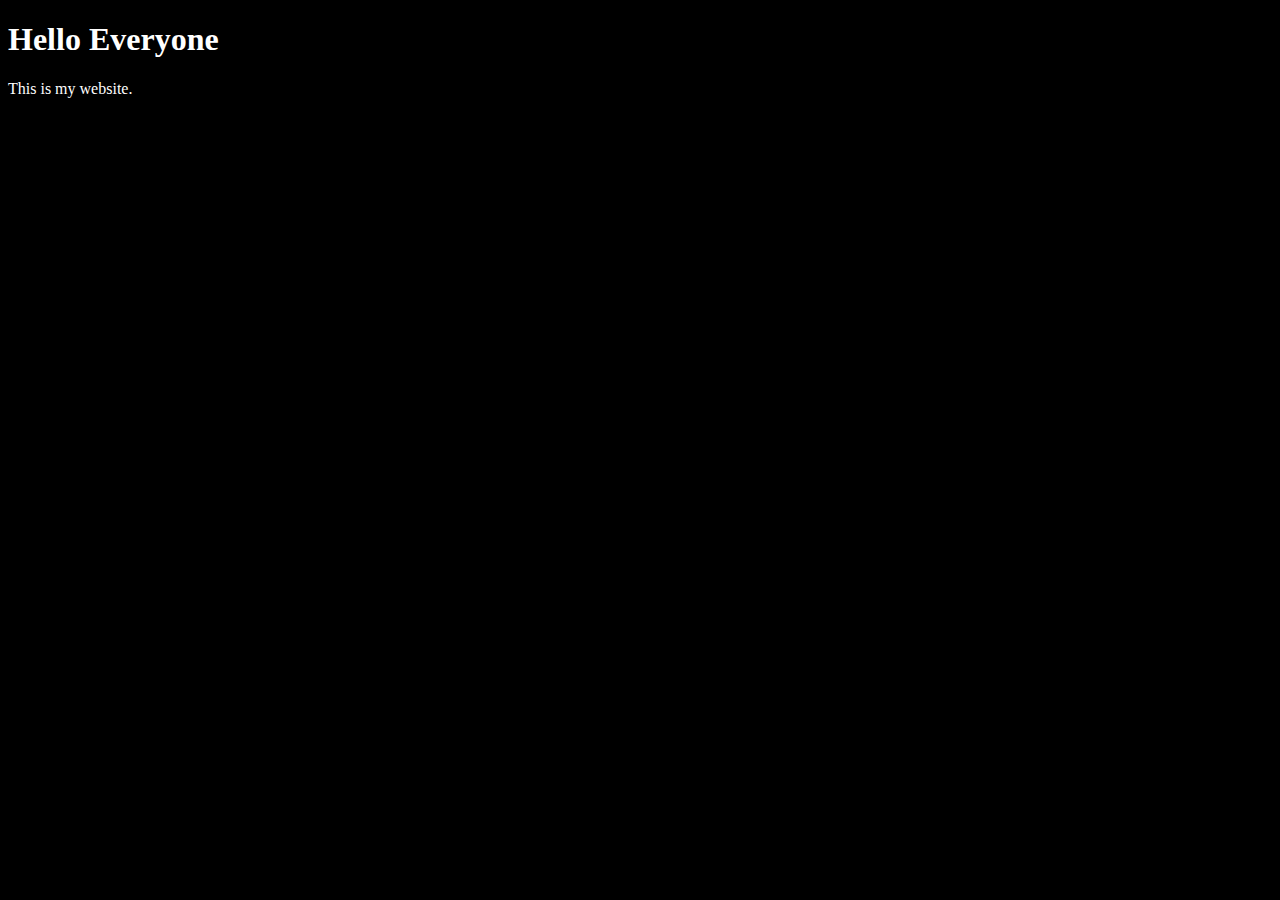
<file: Index.html>
<!DOCTYPE html>
<html>
<head>


  <link rel="icon" href=“icon.png">


   <meta charset="UTF-8">


   <title>website name</title>


   <link href="/style.css" rel="stylesheet" type="text/css" media="all">


 </head>
<body>


<h1>Hello Everyone</h1>


<p>This is my website.</p>


</body>
</html>
</file>
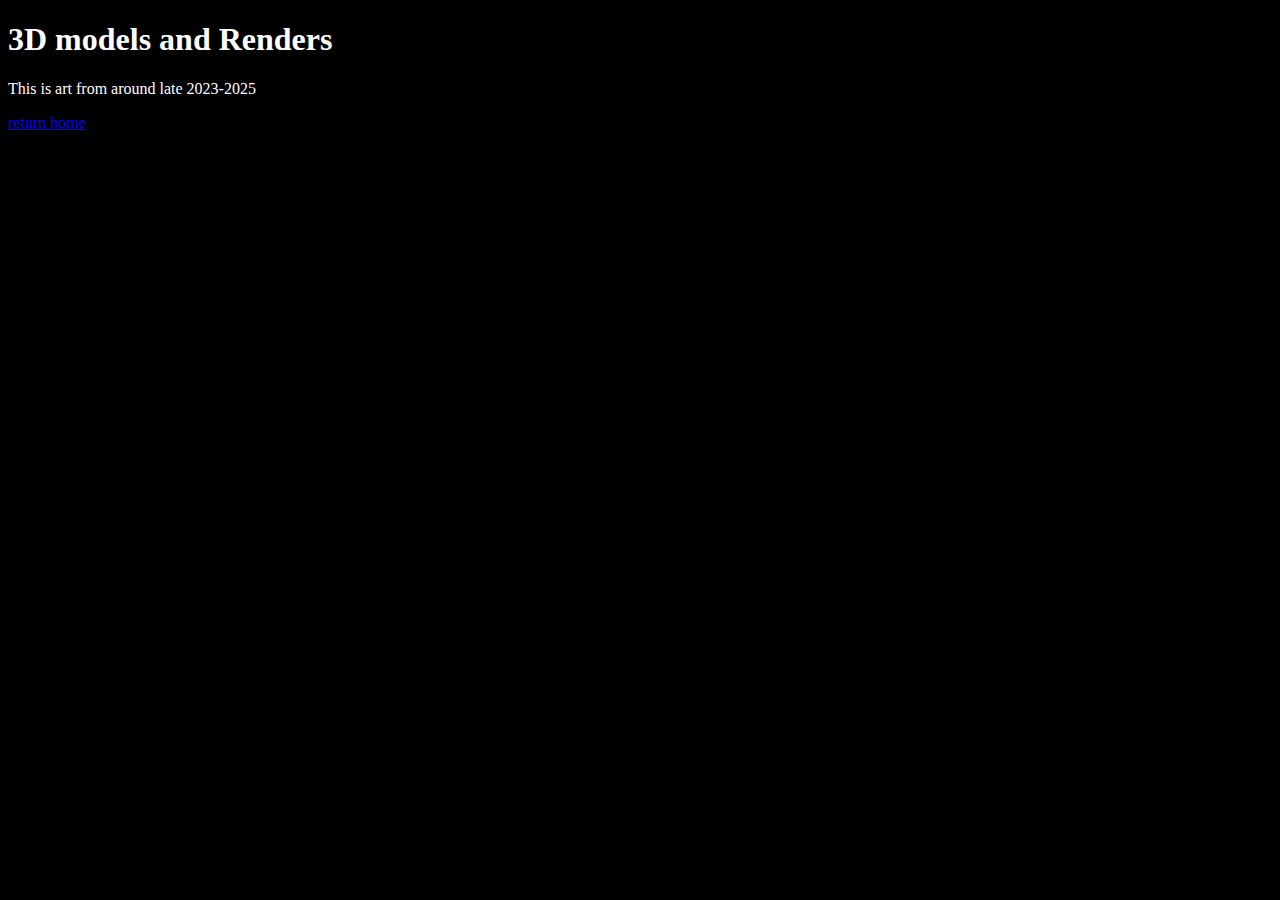
<file: 3D models and renders.html>
<!DOCTYPE html>
<html>
<head>



   <meta charset="UTF-8">


   <title>oMoplata4u</title>


   <link href="style.css" rel="stylesheet" type="text/css" media="all">


 </head>
<body>


<h1>3D models and Renders</h1>


<p>This is art from around late 2023-2025</p>
<a href="Index.html">return home</a>


</body>
</html>
</file>
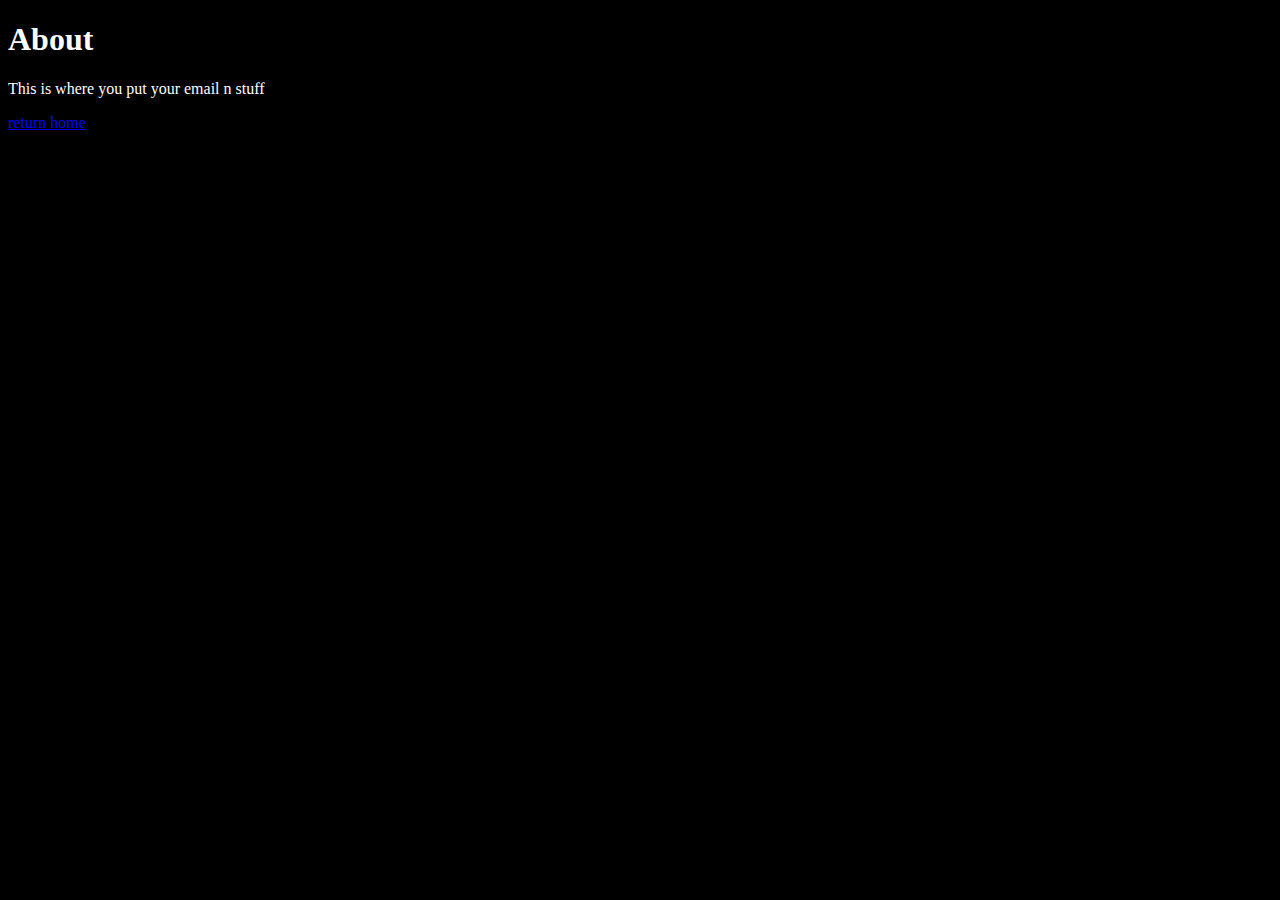
<file: about.html>
<!DOCTYPE html>
<html>
<head>



   <meta charset="UTF-8">


   <title>oMoplata4u</title>


   <link href="style.css" rel="stylesheet" type="text/css" media="all">


 </head>
<body>


<h1>About</h1>


<p>This is where you put your email n stuff</p>
<a href="Index.html">return home</a>


</body>
</html>
</file>
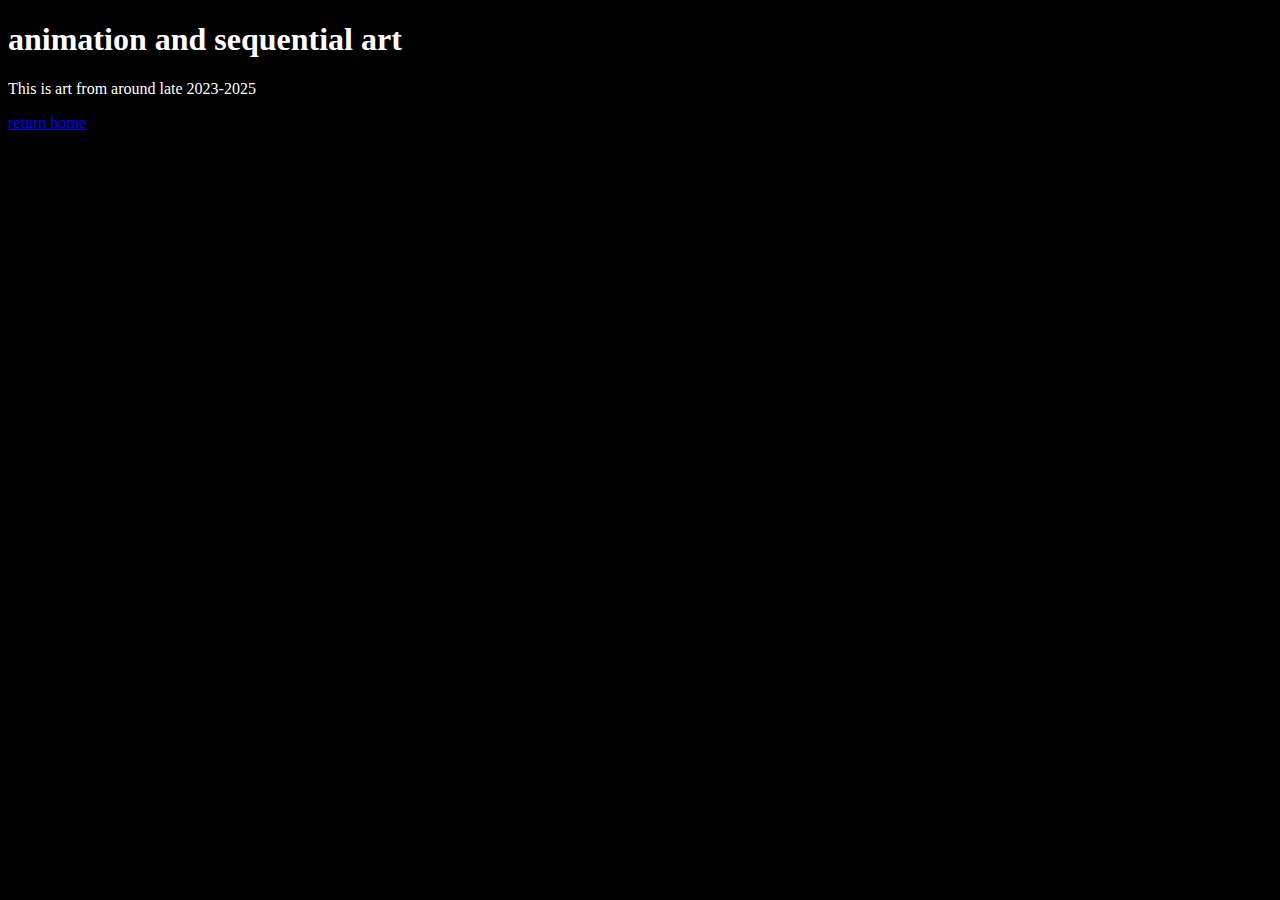
<file: animation and sequential art.html>
<!DOCTYPE html>
<html>
<head>



   <meta charset="UTF-8">


   <title>oMoplata4u</title>


   <link href="style.css" rel="stylesheet" type="text/css" media="all">


 </head>
<body>


<h1>animation and sequential art</h1>


<p>This is art from around late 2023-2025</p>
<a href="Index.html">return home</a>


</body>
</html>
</file>
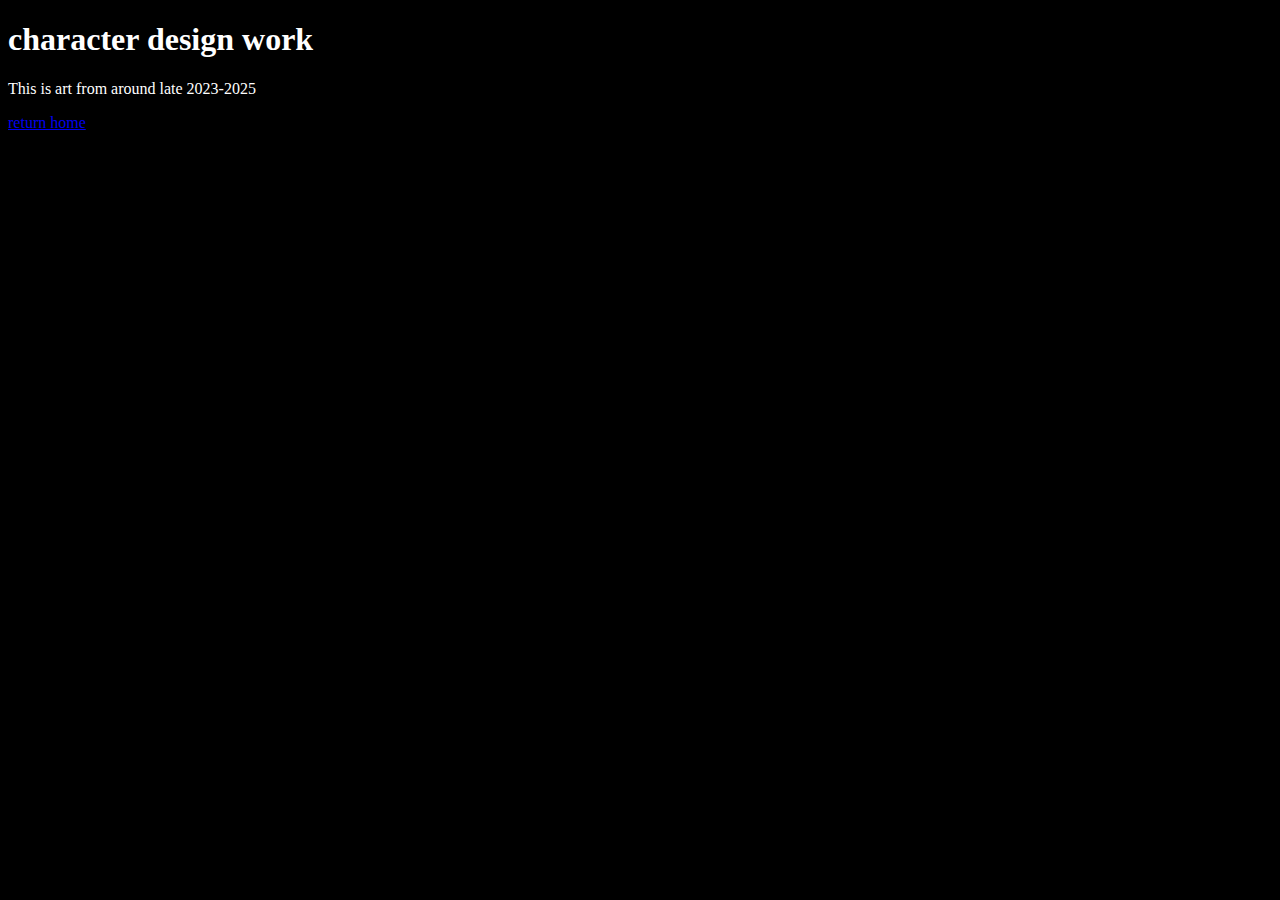
<file: character design.html>
<!DOCTYPE html>
<html>
<head>



   <meta charset="UTF-8">


   <title>oMoplata4u</title>


   <link href="style.css" rel="stylesheet" type="text/css" media="all">


 </head>
<body>


<h1>character design work</h1>


<p>This is art from around late 2023-2025</p>
<a href="Index.html">return home</a>


</body>
</html>
</file>
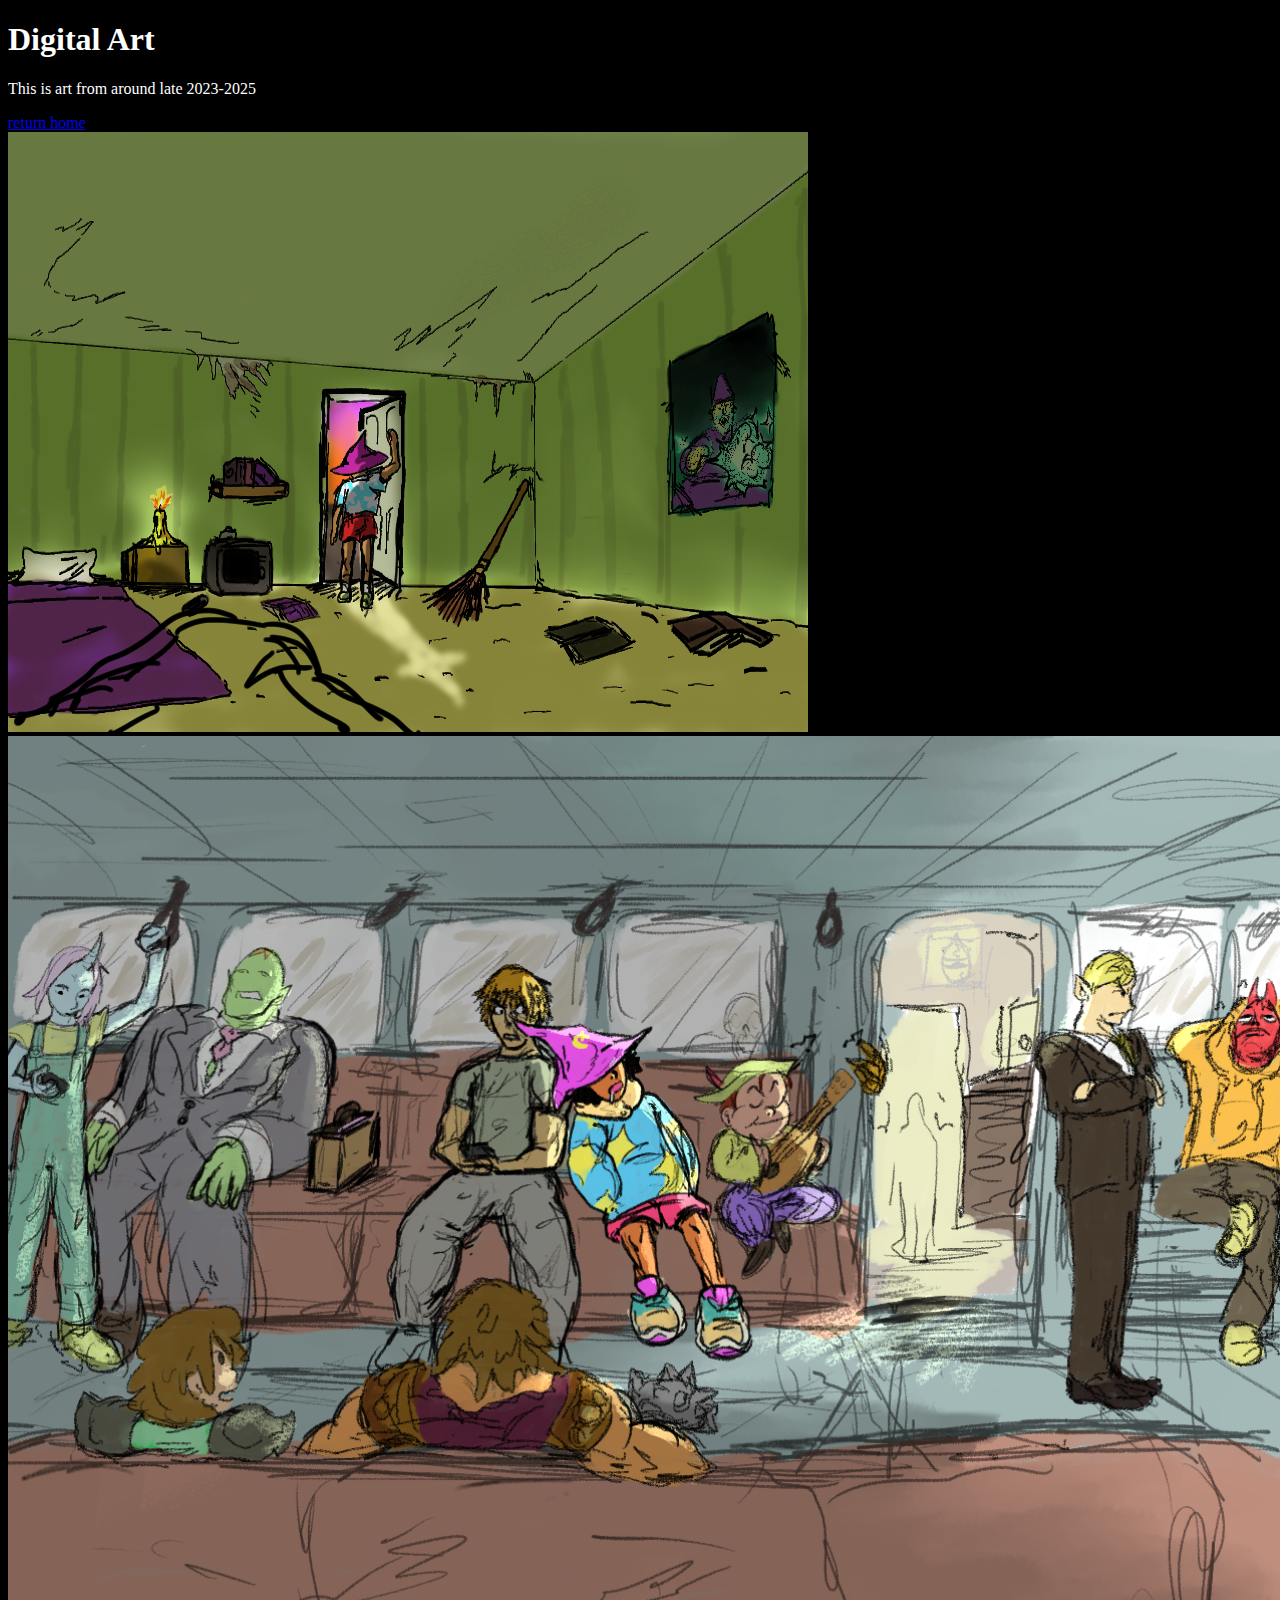
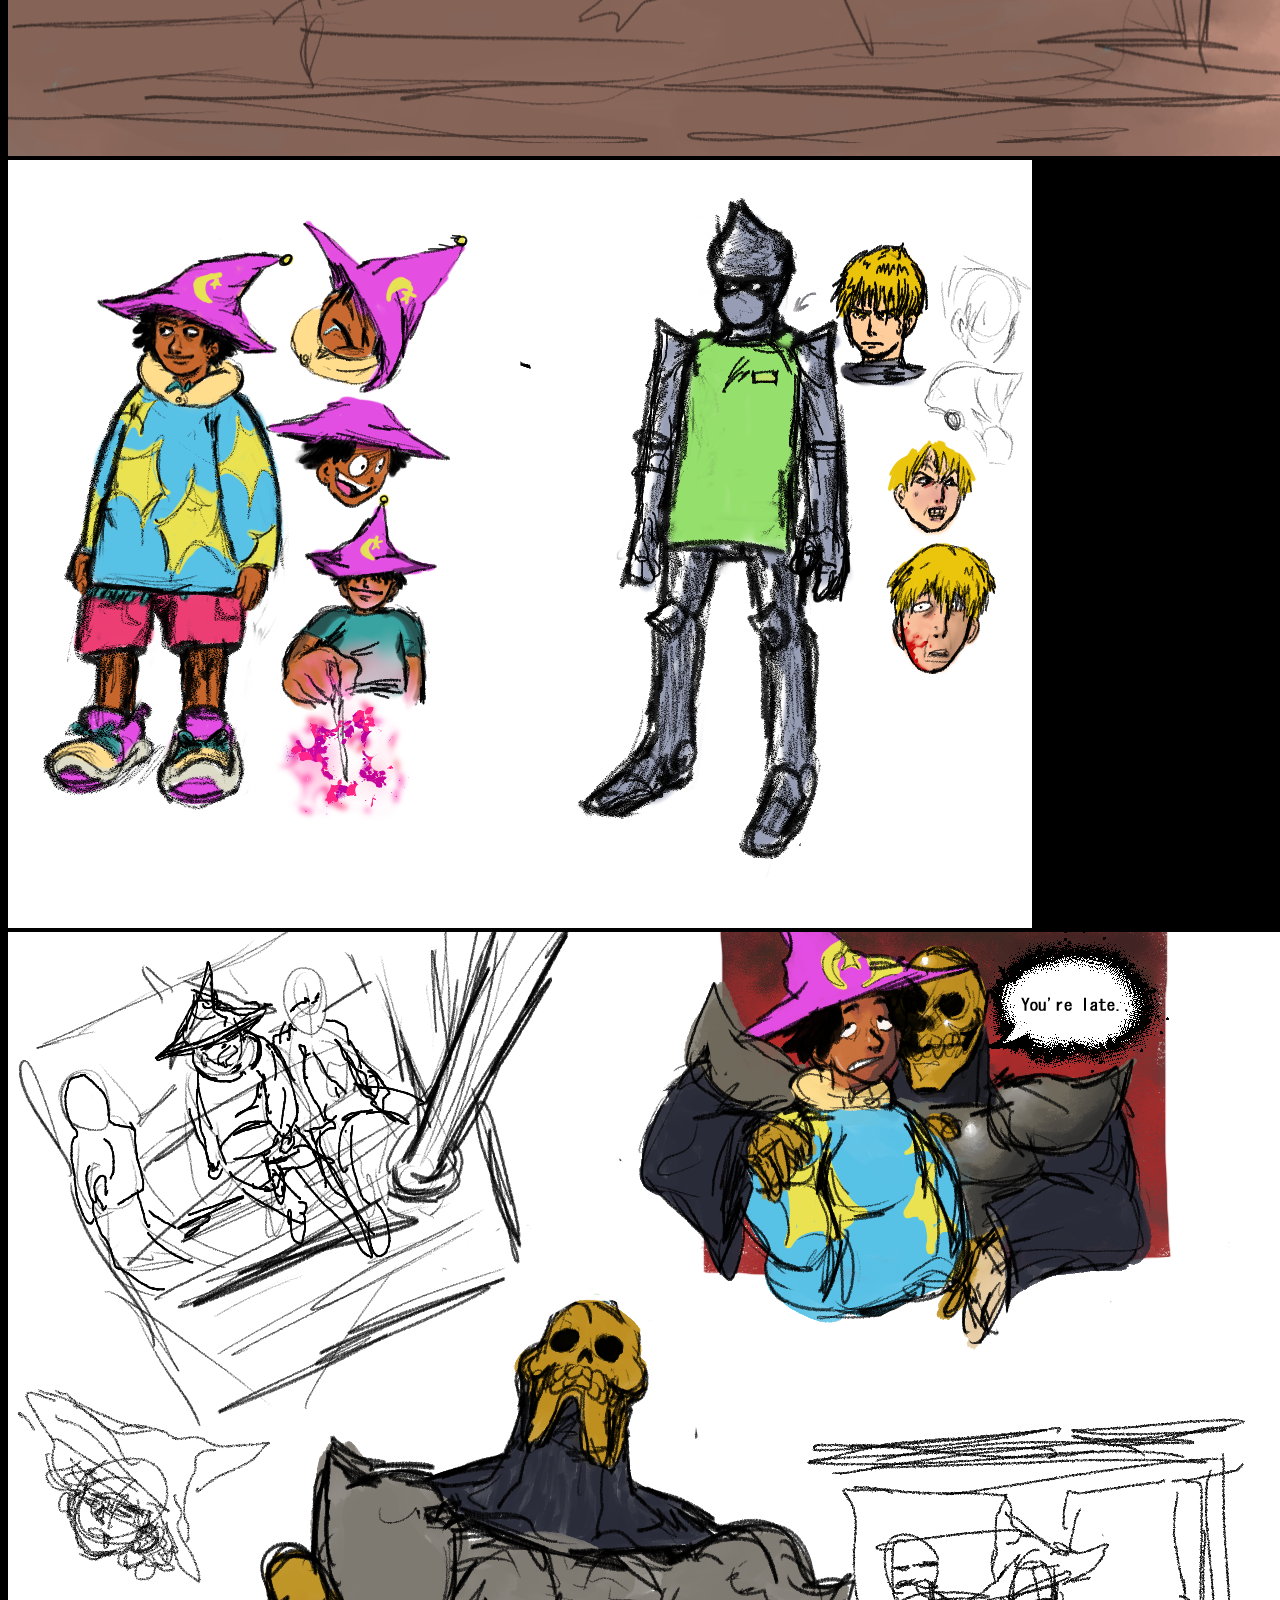
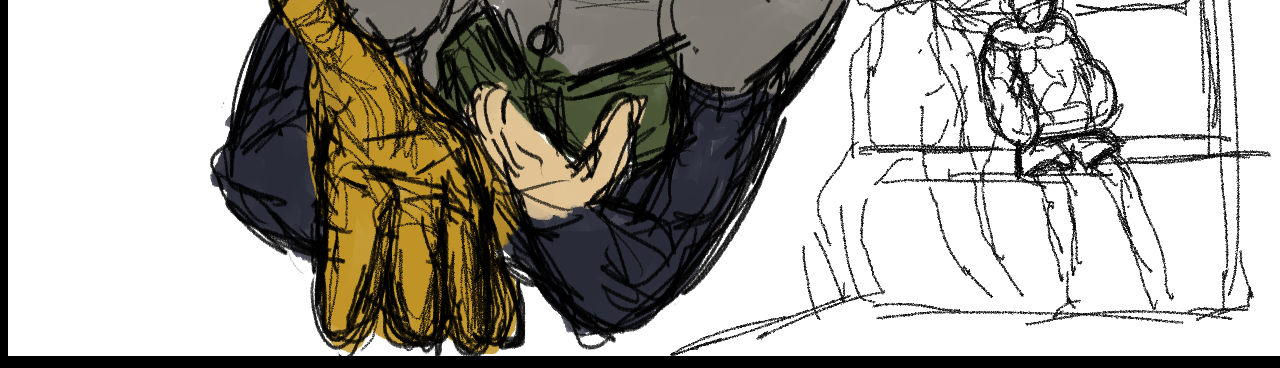
<file: digitalillustrations.html>
<!DOCTYPE html>
<html>
<head>



   <meta charset="UTF-8">


   <title>oMoplata4u</title>


   <link href="style.css" rel="stylesheet" type="text/css" media="all">


 </head>
<body>


<h1>Digital Art</h1>


<p>This is art from around late 2023-2025</p>
<a href="Index.html">return home</a>

<div class  = "gallery23">
  <a target = "_blank" href="2023 digital art/Piece 1.png">
  <img src ="2023 digital art/Piece 1.png" alt="digital illustration of a wizard exiting a room.">
</a>
</div>


<div class  = "gallery23">
  <a target = "_blank" href="2023 digital art/Piece 2.png">
  <img src ="2023 digital art/Piece 2.png" alt="digital illustration of a wizard sleeping in a traincar." >
</a>
</div>


<div class  = "gallery23">
  <a target = "_blank" href="2023 digital art/Sleepwizandknightle sketch.png">
  <img src ="2023 digital art/Sleepwizandknightle sketch.png" alt="Digital preliminary sketches of the wizard and the knight from my 2023 sustained investigation.">
</a>
</div>


<div class  = "gallery23">
  <a target = "_blank" href="2023 digital art/relations.png">
  <img src ="2023 digital art/relations.png" alt="Digital sketch of two prominent characters from my 2023 sustained investigation.">
</a>
</div>

</body>
</html>
</file>
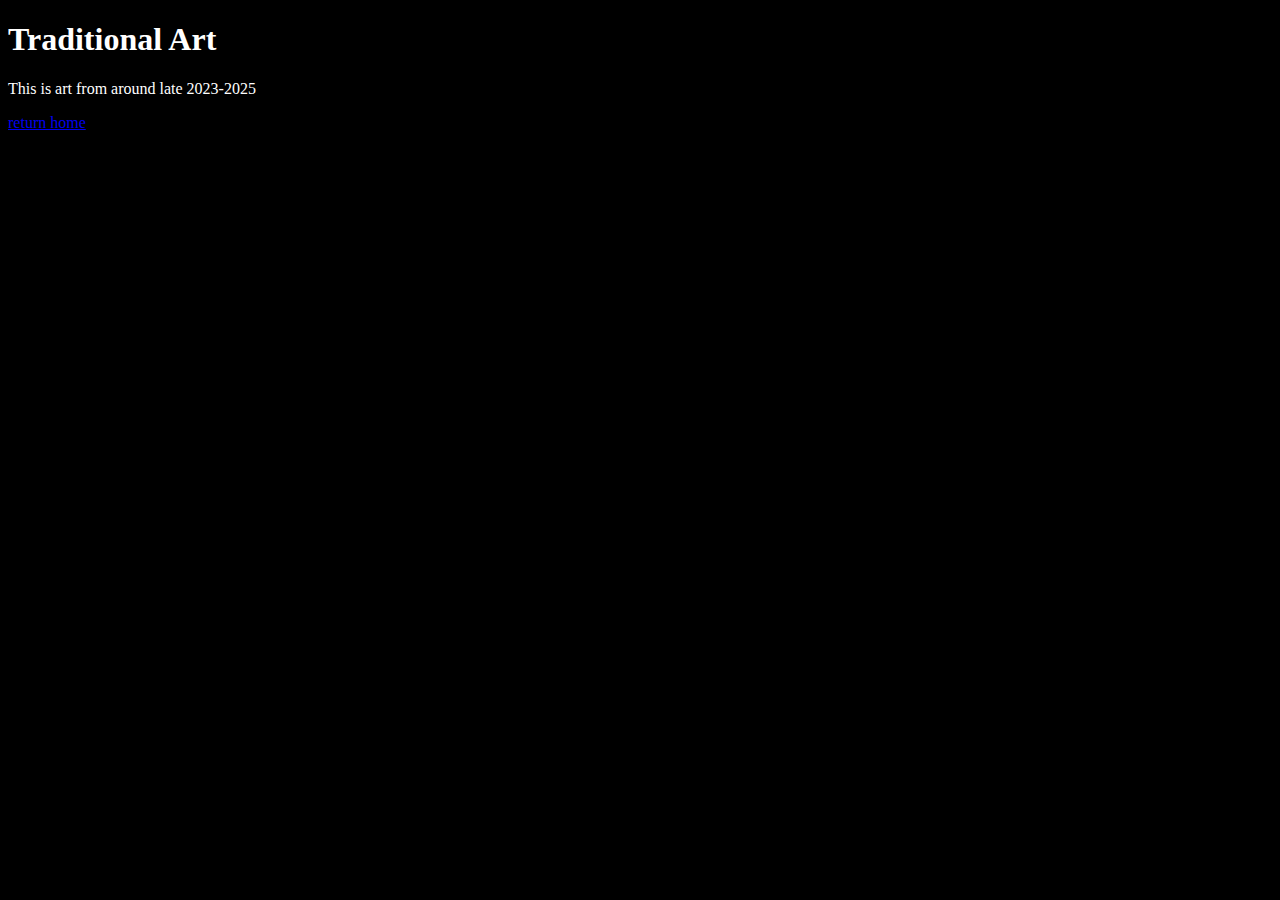
<file: traditionalart.html>
<!DOCTYPE html>
<html>
<head>



   <meta charset="UTF-8">


   <title>oMoplata4u</title>


   <link href="style.css" rel="stylesheet" type="text/css" media="all">


 </head>
<body>


<h1>Traditional Art</h1>


<p>This is art from around late 2023-2025</p>
<a href="Index.html">return home</a>


</body>
</html>
</file>
<file: style.css>
body {
    background: #000000;
      color: #00000;
  }
  h1 {
    color: white
 } 
 
 
 p {
    color: white
 }
</file>
